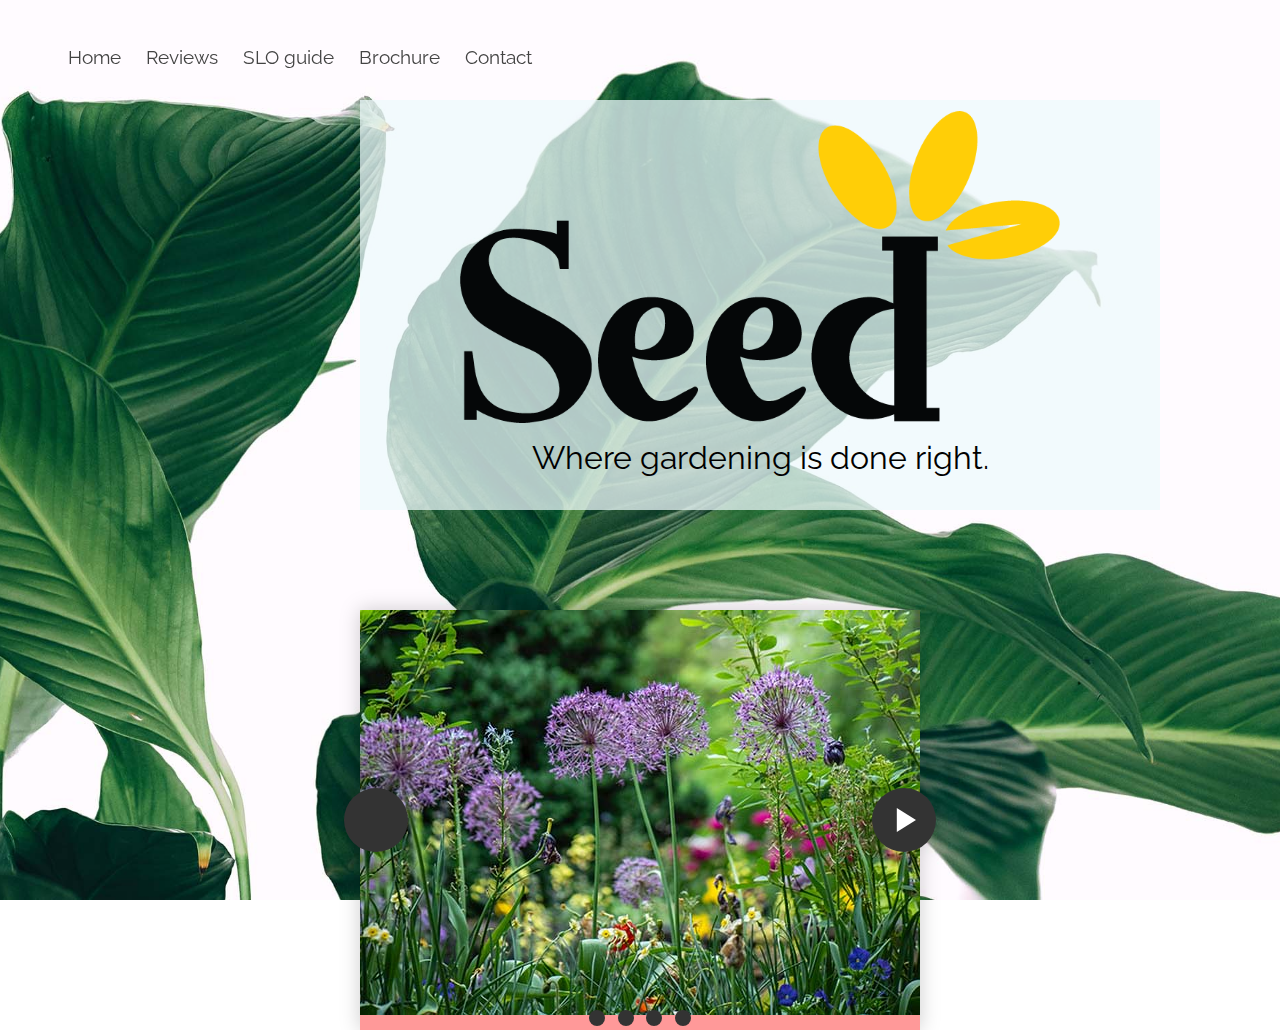
<file: index.html>
<!DOCTYPE HTML>
<html>

<head>

<meta charset=”UTF-8”>

<!-- THE TITLE WILL APPEAR IN THE BROWSER WINDOW OR TAB -->
<title>Seed</title>

<link rel="stylesheet" type="text/css" href="styles-contact.css">

<link rel="preconnect" href="https://fonts.googleapis.com"> 
<link rel="preconnect" href="https://fonts.gstatic.com" crossorigin> 
<link href="https://fonts.googleapis.com/css2?family=Raleway:wght@100;400;800&display=swap" rel="stylesheet">


</head>

<body>
    <nav>
        <ul>
            <li><a href="index.html">Home</a></li>
            <li><a href="reviews.html"> Reviews</a></li>
            <li><a href="https://www.almanac.com/gardening/planting-calendar/CA/San%20Luis%20Obispo"> SLO guide</a></li>
            <li><a href="seedbrochure.pdf"> Brochure</a></li>
            <li><a href="mailto:hckraus@calpoly.edu"> Contact</a></li>
        </ul>
    </nav>
    <div class="center">
        <img id="logo" src="photos/newlogo@2x.png" 
        alt="Seed Logo Image" width="600">
        <h1> Where gardening is done right. 
            
        <h2></h2>
        <p></p>

      
    </div> <!--end of center Div -->

    <h1></h1>

    <p></p>
    
    <section class="carousel" aria-label="Gallery">
      <ol class="carousel__viewport">
        <li id="carousel__slide1"
            tabindex="0"
            class="carousel__slide">
            
          <div class="carousel__snapper">
            <a href="#carousel__slide4"
               class="carousel__prev">Go to last slide</a>
            <a href="#carousel__slide2"
               class="carousel__next">Go to next slide</a>

               <div class="cardphoto"></div>
               <img src="p1new.jpg" alt="placeholder image">
          </div>
        </li>
        <li id="carousel__slide2"
            tabindex="0"
            class="carousel__slide">
          <div class="carousel__snapper"></div>
          <a href="#carousel__slide1"
             class="carousel__prev">Go to previous slide</a>
          <a href="#carousel__slide3"
             class="carousel__next">Go to next slide</a>

             <div class="cardphoto"></div>
               <img src="p2new.jpg" alt="placeholder image">
        </li>
        <li id="carousel__slide3"
            tabindex="0"
            class="carousel__slide">
          <div class="carousel__snapper"></div>
          <a href="#carousel__slide2"
             class="carousel__prev">Go to previous slide</a>
          <a href="#carousel__slide4"
             class="carousel__next">Go to next slide</a>

             <div class="carousel__slide"></div>
               <img src="p3new.jpg" alt="placeholder image">
        </li>
        <li id="carousel__slide4"
            tabindex="0"
            class="carousel__slide">
          <div class="carousel__snapper"></div>
          <a href="#carousel__slide3"
             class="carousel__prev">Go to previous slide</a>
          <a href="#carousel__slide1"
             class="carousel__next">Go to first slide</a>

             <div class="carousel__slide"></div>
               <img src="p4new.jpg" alt="placeholder image">
        </li>
      </ol>
      <aside class="carousel__navigation">
        <ol class="carousel__navigation-list">
          <li class="carousel__navigation-item">
            <a href="#carousel__slide1"
               class="carousel__navigation-button">Go to slide 1</a>
          </li>
          <li class="carousel__navigation-item">
            <a href="#carousel__slide2"
               class="carousel__navigation-button">Go to slide 2</a>
          </li>
          <li class="carousel__navigation-item">
            <a href="#carousel__slide3"
               class="carousel__navigation-button">Go to slide 3</a>
          </li>
          <li class="carousel__navigation-item">
            <a href="#carousel__slide4"
               class="carousel__navigation-button">Go to slide 4</a>
          </li>
        </ol>
      </aside>
    </section>
    




</body>

</html>
</file>
<file: styles-contact.css>
/*This is my 377 FoCo Web Page Project using Eric Meyer's reset at the top of my page -- your CSS starts on line 56 */



/* http://meyerweb.com/eric/tools/css/reset/ 
   v2.0 | 20110126
   License: none (public domain)
*/

html, body, div, span, applet, object, iframe,
h1, h2, h3, h4, h5, h6, p, blockquote, pre,
a, abbr, acronym, address, big, cite, code,
del, dfn, em, img, ins, kbd, q, s, samp,
small, strike, strong, sub, sup, tt, var,
b, u, i, center,
dl, dt, dd, ol, ul, li,
fieldset, form, label, legend,
table, caption, tbody, tfoot, thead, tr, th, td,
article, aside, canvas, details, embed, 
figure, figcaption, footer, header, hgroup, 
menu, nav, output, ruby, section, summary,
time, mark, audio, video {
	margin: 0;
	padding: 0;
	border: 0;
	font-size: 100%;
	font: inherit;
	vertical-align: baseline;
}
/* HTML5 display-role reset for older browsers */
article, aside, details, figcaption, figure, 
footer, header, hgroup, menu, nav, section {
	display: block;
}
body {
	line-height: 1;
}
ol, ul {
	list-style: none;
}
blockquote, q {
	quotes: none;
}
blockquote:before, blockquote:after,
q:before, q:after {
	content: '';
	content: none;
}
table {
	border-collapse: collapse;
	border-spacing: 0;
}



/* ---------- This is the beginning of my 377 FoCo Web Page Project ------------ */

html, body {
  height: 100%;
  width: 100%;
  padding: 0;
  margin: 0;
  background-image: url("photos/newbackgroundleaf.jpg");
  background-size: cover;
  background-repeat: no-repeat;
  background-attachment: fixed;
  background-position: center;

	
	
}

.center {
    width: 800px;
	padding: 2%;
    margin: 100px auto;
 	background: rgba(237, 249, 252, 0.75); /*this uses opacity of 75% for the background color*/
	text-align: center;
	border: white;
}

   
#logo {
    margin-bottom: 16px;
	
	text-align: center;
}

h1 {
	/* FONT-FAMILY GOES HERE CHOOSE FROM TYPEKIT OR GOOGLE FONTS */
	font-family: 'Raleway', sans-serif;
	
	font-size: 2em;
    margin: 0px auto 10px auto;
    color: rgb(0, 0, 0);
}

h2 {
	 /* FONT-FAMILY GOES HERE CHOOSE FROM TYPEKIT OR GOOGLE FONTS */
	
	 font-family: 'Raleway', sans-serif;
	 font-size: 1.5em;
    line-height: 1.4;
    color: #fff;
    padding: 0px 0px;
    margin: 0px auto 25px auto;
}

p {
	/* FONT-FAMILY GOES HERE CHOOSE FROM TYPEKIT OR GOOGLE FONTS */
	font-family: 'Raleway', sans-serif;
	font-size: 1.2em;
    line-height: 1.6;
    color: #fff;
}

nav {
	font-family: 'Raleway', sans-serif;
	font-size: 1.2em;
	width: 600px;
	margin: 0 auto;
	
	border-width: 3px 0;
	
	text-align:center;
	margin-top: 2em;
	position: fixed;
	top: 0;
	left: 0;

}
nav li {
	display: inline;

}
    
nav a {
	display: inline-block;
	padding: 10px;
	color: #444;
	text-decoration: none;

}

a:hover {
	color: black;
	background: rgb(150, 207, 245)
}

/* Code for cards */

/* sets everything to zero */

* {
    margin: 0;
    padding: 0;
  }
 
  .cardphoto img{
    display: block;
    max-width: 100%; /* makes image responsive if needed but makes sure it doesn't stretch */
  }
 
  /* make the Section class cards here.  */
 
  .cards {
    display: flex;
    justify-content: center;
    flex-wrap: wrap;
    margin-bottom: 50px;
	margin-top: 19%;
  }
 
  /* make the card flex. The default is row so change flex direction to vertical. */
  .card {
    background-color: white;
    display: flex;
    flex-direction: column;
    margin: 10px;
    min-width: 250px;
    max-width: 350px;
    border-radius: 0.5rem;
    border-style: solid;
    border-width: 1px;
    border-color: gray;
    box-shadow: 0 0 2px 5px rgba(0, 0, 0, 0.1);
    position: relative;
    top: 0;
  }
  .card:hover {
    transition: all 0.1s ease-in;
    top: -2px;
    box-shadow: 0 4px 5px rgba(0, 0, 0, 0.2);
  }
 
  .cardphoto {
    max-height: 250px;
    overflow: hidden;
  }
 
  .cardarticle {
    padding: 2.5rem;
    flex-grow: 1;
  }
 
  /* typography */
  .cardH1 {
    font-size: 2rem;
    margin: 0;
    color: gray;
  }
 
  .card p {
    font-size: 1rem;
    line-height: 1.6;
	margin-top: 5%
  }
 
  .card footer {
    font-size: 1.2rem;
    font-weight: bold;
    color: #999;
    text-transform: uppercase;
    margin: 0;
    text-align: center;
  }

  h3{
      color:#444;
	  font-family: 'Raleway', sans-serif;
  }
 
  .card p {
      color: grey;
  }


 
  @keyframes tonext {
	75% {
	  left: 0;
	}
	95% {
	  left: 100%;
	}
	98% {
	  left: 100%;
	}
	99% {
	  left: 0;
	}
  }
  
  @keyframes tostart {
	75% {
	  left: 0;
	}
	95% {
	  left: -300%;
	}
	98% {
	  left: -300%;
	}
	99% {
	  left: 0;
	}
  }
  
  @keyframes snap {
	96% {
	  scroll-snap-align: center;
	}
	97% {
	  scroll-snap-align: none;
	}
	99% {
	  scroll-snap-align: none;
	}
	100% {
	  scroll-snap-align: center;
	}
  }
  
  body {
	max-width: 37.5rem;
	margin: 0 auto;
	padding: 0 1.25rem;
	font-family: 'Lato', sans-serif;
  }
  
  * {
	box-sizing: border-box;
	scrollbar-color: transparent transparent; /* thumb and track color */
	scrollbar-width: 0px;
  }
  
  *::-webkit-scrollbar {
	width: 0;
  }
  
  *::-webkit-scrollbar-track {
	background: transparent;
  }
  
  *::-webkit-scrollbar-thumb {
	background: transparent;
	border: none;
  }
  
  * {
	-ms-overflow-style: none;
  }
  
  ol, li {
	list-style: none;
	margin: 0;
	padding: 0;
  }
  
  .carousel {
	position: relative;
	padding-top: 75%;
	filter: drop-shadow(0 0 10px #0003);
	perspective: 100px;
  }
  
  .carousel__viewport {
	position: absolute;
	top: 0;
	right: 0;
	bottom: 0;
	left: 0;
	display: flex;
	overflow-x: scroll;
	counter-reset: item;
	scroll-behavior: smooth;
	scroll-snap-type: x mandatory;
  }
  
  .carousel__slide {
	position: relative;
	flex: 0 0 100%;
	width: 100%;
	background-color: #f99;
	counter-increment: item;
  }
  
  .carousel__slide:nth-child(even) {
	background-color: #99f;
  }
  
  .carousel__slide:before {
	content: counter(item);
	position: absolute;
	top: 50%;
	left: 50%;
	transform: translate3d(-50%,-40%,70px);
	color: #fff;
	font-size: 2em;
  }
  
  .carousel__snapper {
	position: absolute;
	top: 0;
	left: 0;
	width: 100%;
	height: 100%;
	scroll-snap-align: center;
  }
  
  @media (hover: hover) {
	.carousel__snapper {
	  animation-name: tonext, snap;
	  animation-timing-function: ease;
	  animation-duration: 4s;
	  animation-iteration-count: infinite;
	}
  
	.carousel__slide:last-child .carousel__snapper {
	  animation-name: tostart, snap;
	}
  }
  
  @media (prefers-reduced-motion: reduce) {
	.carousel__snapper {
	  animation-name: none;
	}
  }
  
  .carousel:hover .carousel__snapper,
  .carousel:focus-within .carousel__snapper {
	animation-name: none;
  }
  
  .carousel__navigation {
	position: absolute;
	right: 0;
	bottom: 0;
	left: 0;
	text-align: center;
  }
  
  .carousel__navigation-list,
  .carousel__navigation-item {
	display: inline-block;
  }
  
  .carousel__navigation-button {
	display: inline-block;
	width: 1.5rem;
	height: 1.5rem;
	background-color: #333;
	background-clip: content-box;
	border: 0.25rem solid transparent;
	border-radius: 50%;
	font-size: 0;
	transition: transform 0.1s;
  }
  
  .carousel::before,
  .carousel::after,
  .carousel__prev,
  .carousel__next {
	position: absolute;
	top: 0;
	margin-top: 37.5%;
	width: 4rem;
	height: 4rem;
	transform: translateY(-50%);
	border-radius: 50%;
	font-size: 0;
	outline: 0;
  }
  
  .carousel::before,
  .carousel__prev {
	left: -1rem;
  }
  
  .carousel::after,
  .carousel__next {
	right: -1rem;
  }
  
  .carousel::before,
  .carousel::after {
	content: '';
	z-index: 1;
	background-color: #333;
	background-size: 1.5rem 1.5rem;
	background-repeat: no-repeat;
	background-position: center center;
	color: #fff;
	font-size: 2.5rem;
	line-height: 4rem;
	text-align: center;
	pointer-events: none;
  }
  
  .carousel::before {
	background-image: frl("data:image/svg+xml,%3Csvg viewBox='0 0 100 100' xmlns='http://www.w3.org/2000/svg'%3E%3Cpolygon points='0,50 80,100 80,0' fill='%23fff'/%3E%3C/svg%3E");
  }
  
  .carousel::after {
	background-image: url("data:image/svg+xml,%3Csvg viewBox='0 0 100 100' xmlns='http://www.w3.org/2000/svg'%3E%3Cpolygon points='100,50 20,100 20,0' fill='%23fff'/%3E%3C/svg%3E");
  }
</file>
